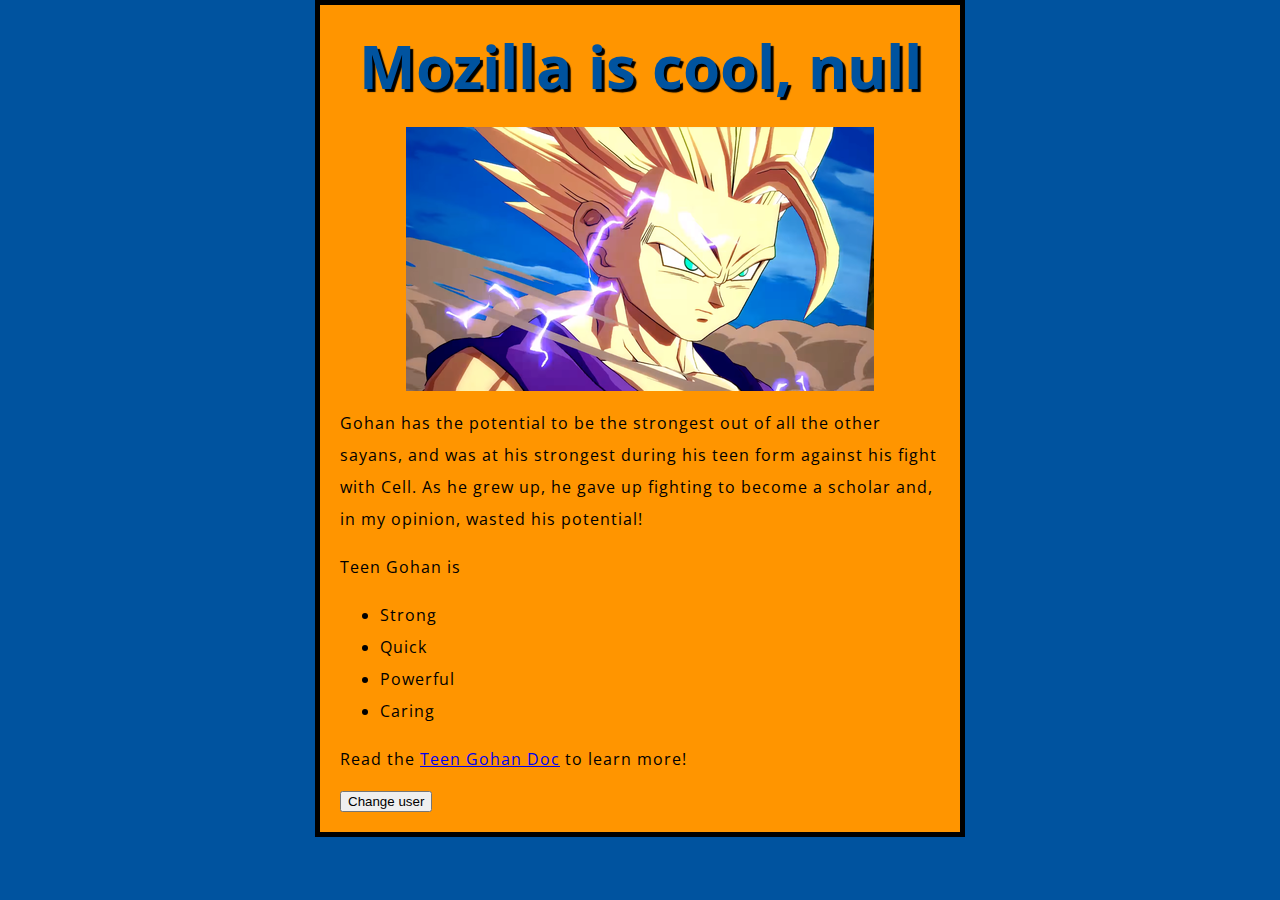
<file: index.html>
<!DOCTYPE html>
<html>
  <head>
    <meta charset="utf-8">
    <title>Teen Gohan</title>
      <link href="styles/style.css" rel="stylesheet" type="text/css">
      <link href='https://fonts.googleapis.com/css?family=Open+Sans' rel='stylesheet' type='text/css'>
  </head>
  <body>
      <h1>Teen Gohan</h1>
    <img src="images/468px-Super-Gohan.png" alt="Teen Gohan going super sayan">
      <p>Gohan has the potential to be the strongest out of all the other sayans, and was at his strongest during his teen form against his fight with Cell. As he grew up, he gave up fighting to become a scholar and, in my opinion, wasted his potential!</p>
      <p>Teen Gohan is</p>
      <ul>
      <li>Strong</li>
      <li>Quick</li>
      <li>Powerful</li>
      <li>Caring</li>
      </ul>
      <p>Read the <a href ="https://en.wikipedia.org/wiki/Gohan">Teen Gohan Doc</a> to learn more!</p>
      <button>Change user</button>
      <script src="scripts/main.js"></script>
  </body>
</html>
</file>
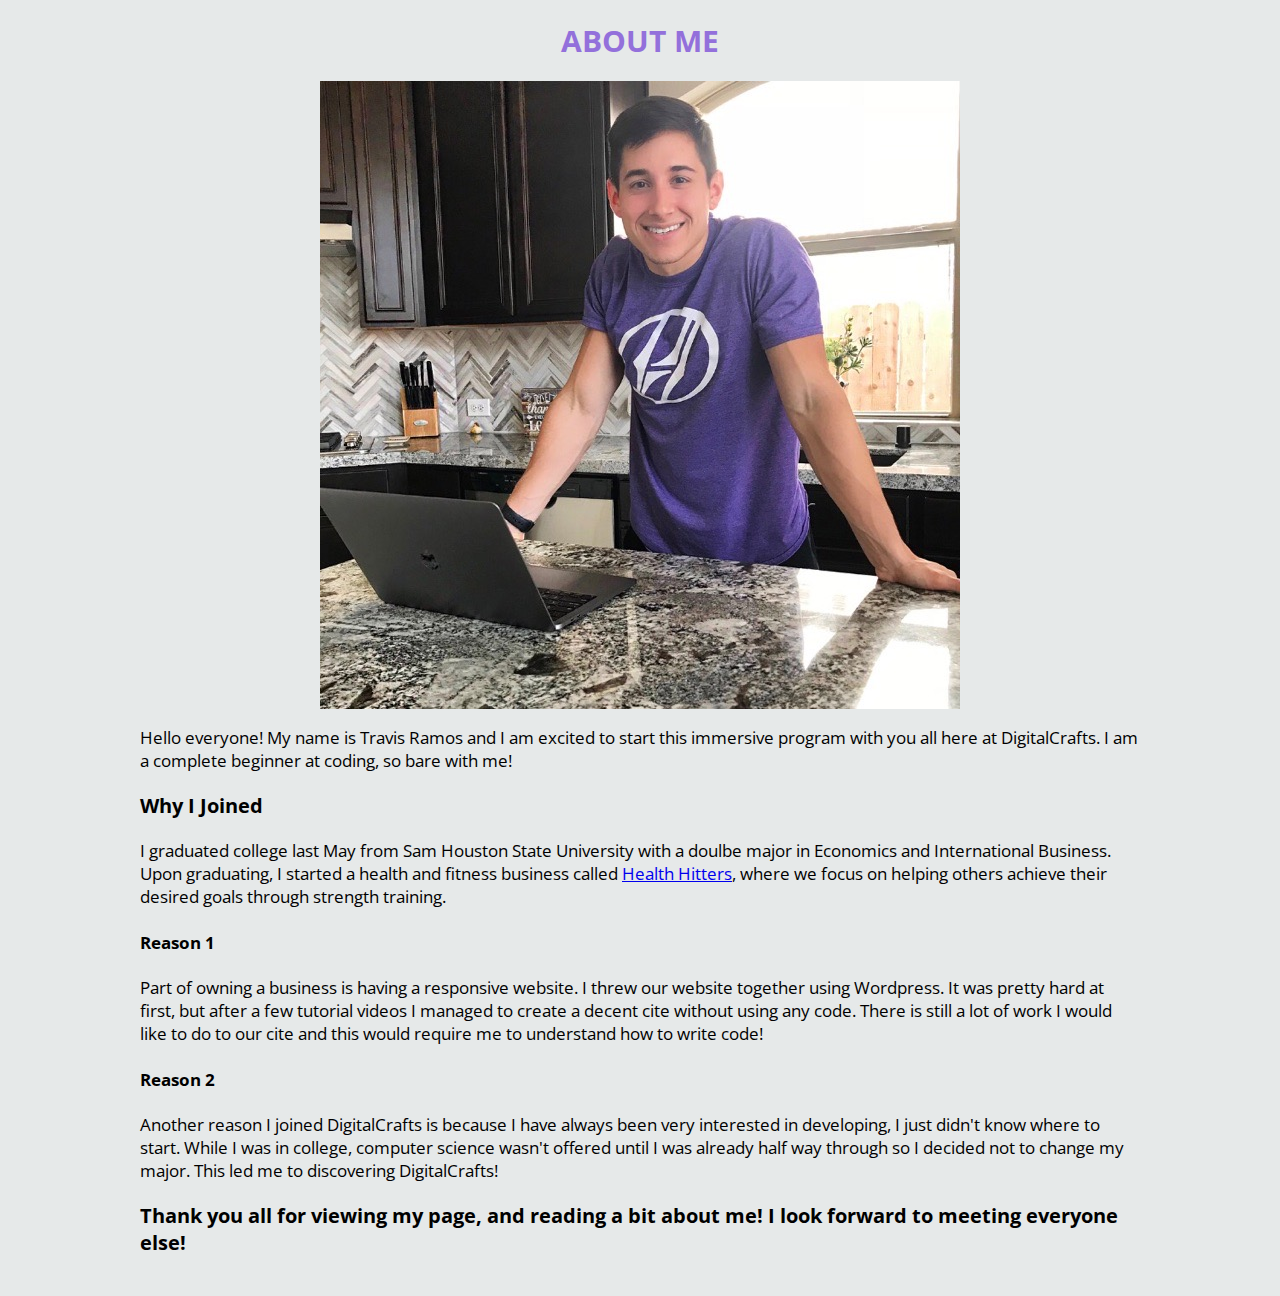
<file: aboutme.html>
<!DOCTYPE html>
<html>

    <head>
        <meta charset="utf-8">
        <title>About Me</title>
        <link href="styles/amstyle.css" rel="stylesheet">
        <link href='https://fonts.googleapis.com/css?family=Open+Sans' rel='stylesheet' type='text/css'>
    </head>
    <body>
        
    <h1>ABOUT ME</h1>
    <img src="images/IMG_1708.jpg" alt="Picture of me">
        <p>
            Hello everyone! My name is Travis Ramos and I am excited to start this immersive program with you all here at DigitalCrafts. I am a complete beginner at coding, so bare with me!
        </p>
        
    <h3>Why I Joined</h3>
   
        <p>
            I graduated college last May from Sam Houston State University with a doulbe major in Economics and International Business. Upon graduating, I started a health and fitness business called <a href ="https://healthhitters.com">Health Hitters</a>, where we focus on helping others achieve their desired goals through strength training.
        </p>
        
    <h4>Reason 1</h4>
        
        <p>
            Part of owning a business is having a responsive website. I threw our website together using Wordpress. It was pretty hard at first, but after a few tutorial videos I managed to create a decent cite without using any code. There is still a lot of work I would like to do to our cite and this would require me to understand how to write code!
        </p>
    
    <h4>Reason 2</h4>
        
        <p>
            Another reason I joined DigitalCrafts is because I have always been very interested in developing, I just didn't know where to start. While I was in college, computer science wasn't offered until I was already half way through so I decided not to change my major. This led me to discovering DigitalCrafts!
        </p>
        
    <h3>Thank you all for viewing my page, and reading a bit about me! I look forward to meeting everyone else!</h3>
     
    </body>
    
</html>
</file>
<file: styles/style.css>
html {
    font-size: 10px;
    font-family: 'Open Sans', sans-serif;
}
h1 {
  font-size: 60px;
  text-align: center;
}

p, li {
  font-size: 16px;    
  line-height: 2;
  letter-spacing: 1px;
}

html {
  background-color: #00539F;
}

body {
  width: 600px;
  margin: 0 auto;
  background-color: #FF9500;
  padding: 0 20px 20px 20px;
  border: 5px solid black;
}

h1 {
  margin: 0;
  padding: 20px 0;    
  color: #00539F;
  text-shadow: 3px 3px 1px black;
}

img {
  display: block;
  margin: 0 auto;
}
</file>
<file: styles/amstyle.css>
html {
    background: #e6e9e9;
    font-family: 'Open Sans', sans-serif;
    font-size: 17px;
}

h1 {
    font-size: 30px;
    text-align: center;
    color: mediumpurple;
}

img {
    display: block;
    margin: 0 auto;
}

body {
    margin: 0 auto;
    padding: 0 20px 20px 20px;
    width: 1000px
}
</file>
